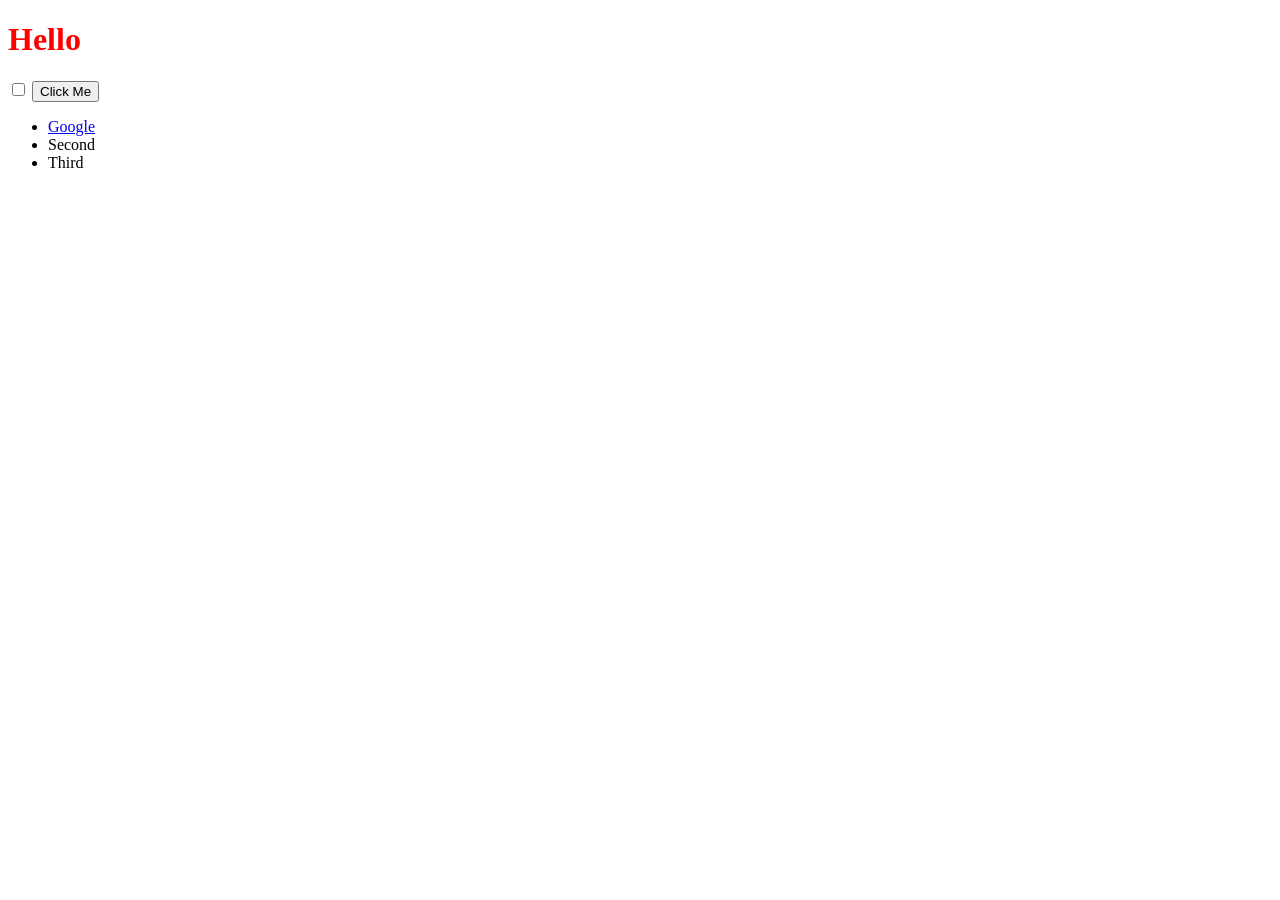
<file: Challenges/DOM-Challenge/index.html>
<!DOCTYPE html>
<html lang="en" dir="ltr">
  <head>
    <meta charset="utf-8">
    <title>My Website</title>
    <link rel="stylesheet" href="styles.css">

  </head>
  <body>

    <h1 class="">Hello</h1>

    <input type="checkbox">

    <button>Click Me</button>

    <ul>
      <li class="list">
        <a href="https://www.google.com" target="_blank">Google</a>
      </li>
      <li class="list">Second</li>
      <li class="list">Third</li>
    </ul>

  </body>

</html>
</file>
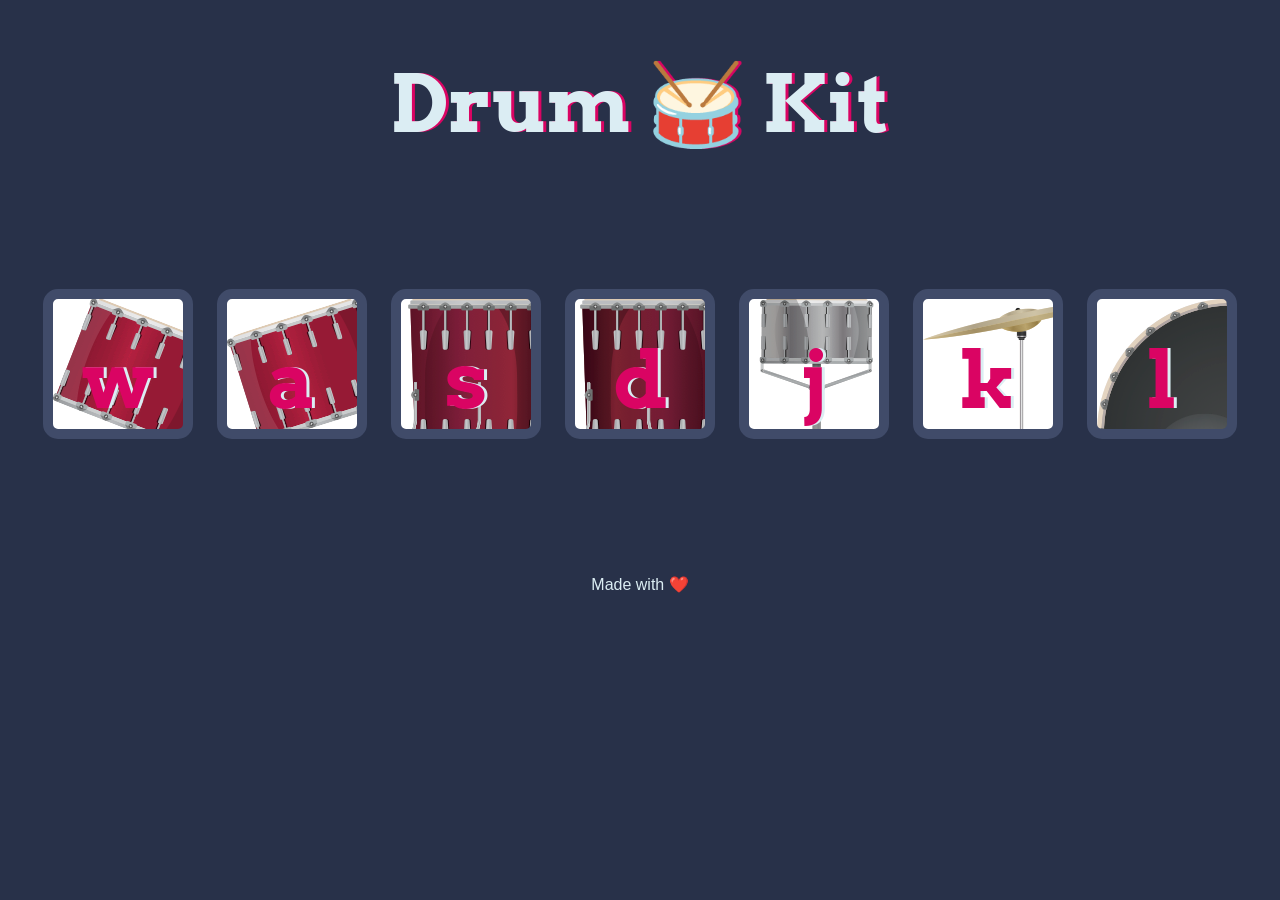
<file: Challenges/Drum-Kit-Challenge/index.html>
<!DOCTYPE html>
<html lang="en" dir="ltr">

<head>
  <meta charset="utf-8">
  <title>Drum Kit</title>
  <link rel="stylesheet" href="styles.css">
  <link href="https://fonts.googleapis.com/css?family=Arvo" rel="stylesheet">
</head>

<body>

  <h1 id="title">Drum 🥁 Kit</h1>
  <div class="set">
    <button class="w drum">w</button>
    <button class="a drum">a</button>
    <button class="s drum">s</button>
    <button class="d drum">d</button>
    <button class="j drum">j</button>
    <button class="k drum">k</button>
    <button class="l drum">l</button>
  </div>


  <footer>
    Made with ❤️
  </footer>
  <script src="index.js"></script>
</body>

</html>
</file>
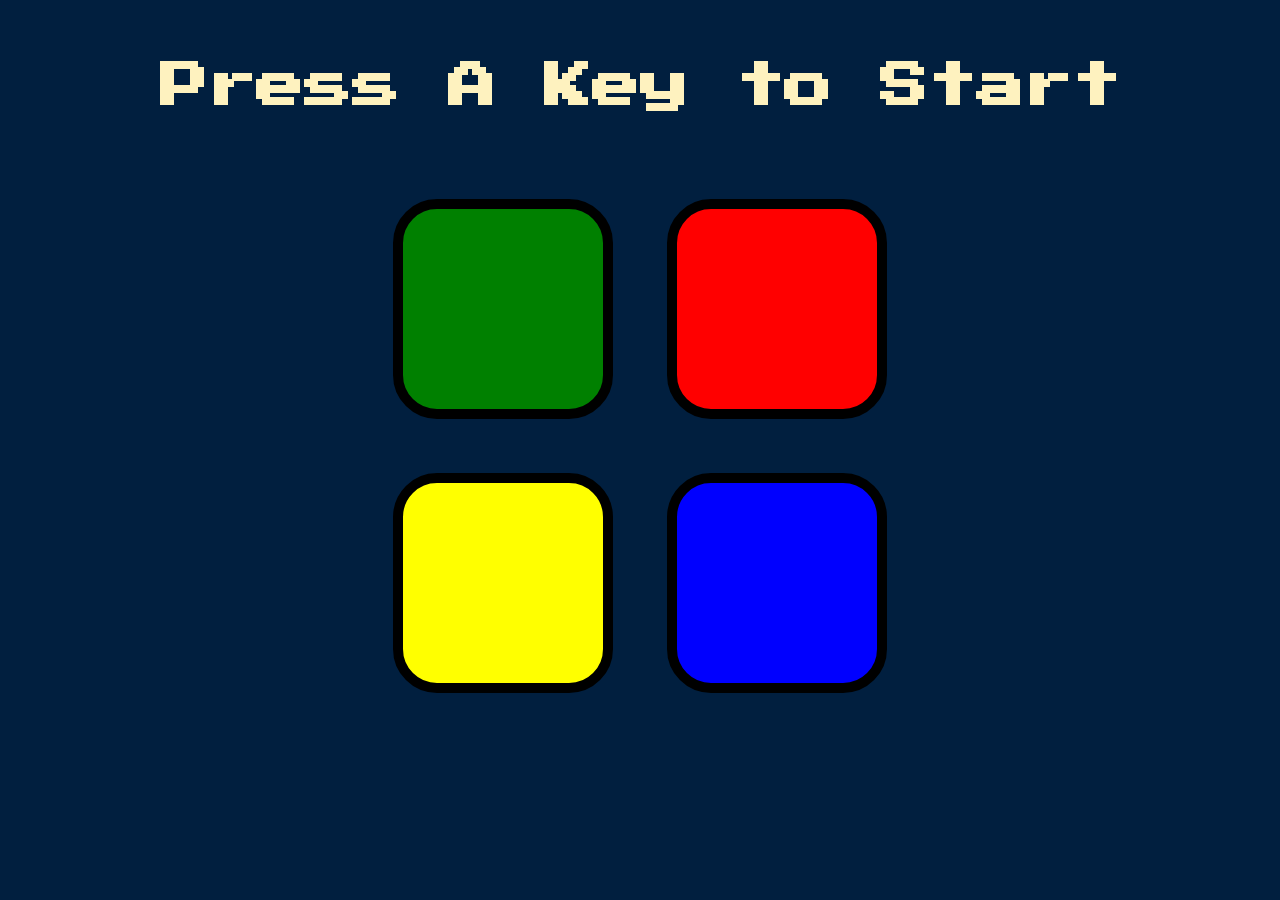
<file: Challenges/Simon-Game-Challenge/index.html>
<!DOCTYPE html>
<html lang="en" dir="ltr">

<head>
  <meta charset="utf-8">
  <title>Simon</title>
  <link rel="stylesheet" href="styles.css">
  <link href="https://fonts.googleapis.com/css?family=Press+Start+2P" rel="stylesheet">
</head>

<body>
  <h1 id="level-title">Press A Key to Start</h1>
  <div class="container">
    <div lass="row">

      <div type="button" id="green" class="btn green">

      </div>

      <div type="button" id="red" class="btn red">

      </div>
    </div>

    <div class="row">

      <div type="button" id="yellow" class="btn yellow">

      </div>
      <div type="button" id="blue" class="btn blue">

      </div>

    </div>

  </div>
  <script src="https://ajax.googleapis.com/ajax/libs/jquery/3.7.1/jquery.min.js"></script>
  <script src="game.js"></script>
</body>

</html>
</file>
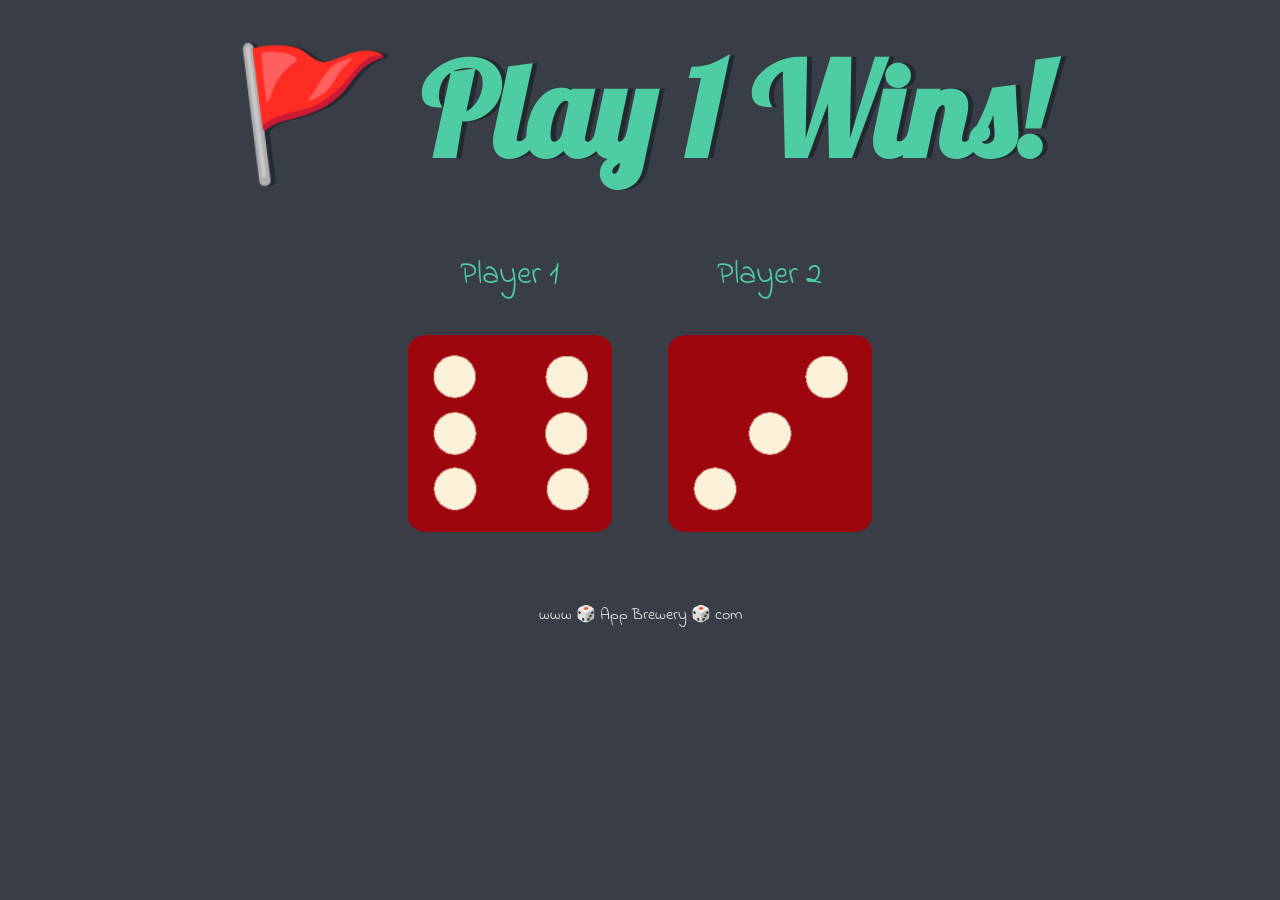
<file: Challenges/Dicee-Challenge/dicee.html>
<!DOCTYPE html>
<html lang="en" dir="ltr">
  <head>
    <meta charset="utf-8">
    <title>Dicee</title>
    <link rel="stylesheet" href="styles.css">
    <link href="https://fonts.googleapis.com/css?family=Indie+Flower|Lobster" rel="stylesheet">

  </head>
  <body>

    <div class="container">
      <h1>Refresh Me</h1>

      <div class="dice">
        <p>Player 1</p>
        <img class="img1" src="images/dice6.png">
      </div>

      <div class="dice">
        <p>Player 2</p>
        <img class="img2" src="images/dice6.png">
      </div>

    </div>

    <script src="index.js" charset="utf-8"></script>

      </body>

      <footer>
        www 🎲 App Brewery 🎲 com
      </footer>
    </html>
</file>
<file: Challenges/DOM-Challenge/styles.css>
h1 {
  color: red;
}

button:active {
    color: red;
}
</file>
<file: Challenges/Drum-Kit-Challenge/styles.css>
body {
  text-align: center;
  background-color: #283149;
}

h1 {
  font-size: 5rem;
  color: #DBEDF3;
  font-family: "Arvo", cursive;
  text-shadow: 3px 0 #DA0463;

}

footer {
  color: #DBEDF3;
  font-family: sans-serif;
}

.w {
  background-image: url("images/tom1.png");
}

.a {
  background-image: url("images/tom2.png");
}

.s {
  background-image: url("images/tom3.png");
}

.d {
  background-image: url("images/tom4.png");
}

.j {
  background-image: url("images/snare.png");
}

.k {
  background-image: url("images/crash.png");
}

.l {
  background-image: url("images/kick.png");
}

.set {
  margin: 10% auto;
}

.game-over {
  background-color: red;
  opacity: 0.8;
}

.pressed {
  box-shadow: 0 3px 4px 0 #DBEDF3;
  opacity: 0.5;
}

.red {
  color: red;
}

.drum {
  outline: none;
  border: 10px solid #404B69;
  font-size: 5rem;
  font-family: 'Arvo', cursive;
  line-height: 2;
  font-weight: 900;
  color: #DA0463;
  text-shadow: 3px 0 #DBEDF3;
  border-radius: 15px;
  display: inline-block;
  width: 150px;
  height: 150px;
  text-align: center;
  margin: 10px;
  background-color: white;
}
</file>
<file: Challenges/Simon-Game-Challenge/styles.css>
body {
  text-align: center;
  background-color: #011F3F;
}

#level-title {
  font-family: 'Press Start 2P', cursive;
  font-size: 3rem;
  margin:  5%;
  color: #FEF2BF;
}

.container {
  display: block;
  width: 50%;
  margin: auto;

}

.btn {
  margin: 25px;
  display: inline-block;
  height: 200px;
  width: 200px;
  border: 10px solid black;
  border-radius: 20%;
}

.game-over {
  background-color: red;
  opacity: 0.8;
}

.red {
  background-color: red;
}

.green {
  background-color: green;
}

.blue {
  background-color: blue;
}

.yellow {
  background-color: yellow;
}

.pressed {
  box-shadow: 0 0 20px white;
  background-color: grey;
}
</file>
<file: Challenges/Dicee-Challenge/styles.css>
.container {
  width: 70%;
  margin: auto;
  text-align: center;
}

.dice {
  text-align: center;
  display: inline-block;

}

body {
  background-color: #393E46;
}

h1 {
  margin: 30px;
  font-family: 'Lobster', cursive;
  text-shadow: 5px 0 #232931;
  font-size: 8rem;
  color: #4ECCA3;
}

p {
  font-size: 2rem;
  color: #4ECCA3;
  font-family: 'Indie Flower', cursive;
}

img {
  width: 80%;
}

footer {
  margin-top: 5%;
  color: #EEEEEE;
  text-align: center;
  font-family: 'Indie Flower', cursive;

}
</file>
